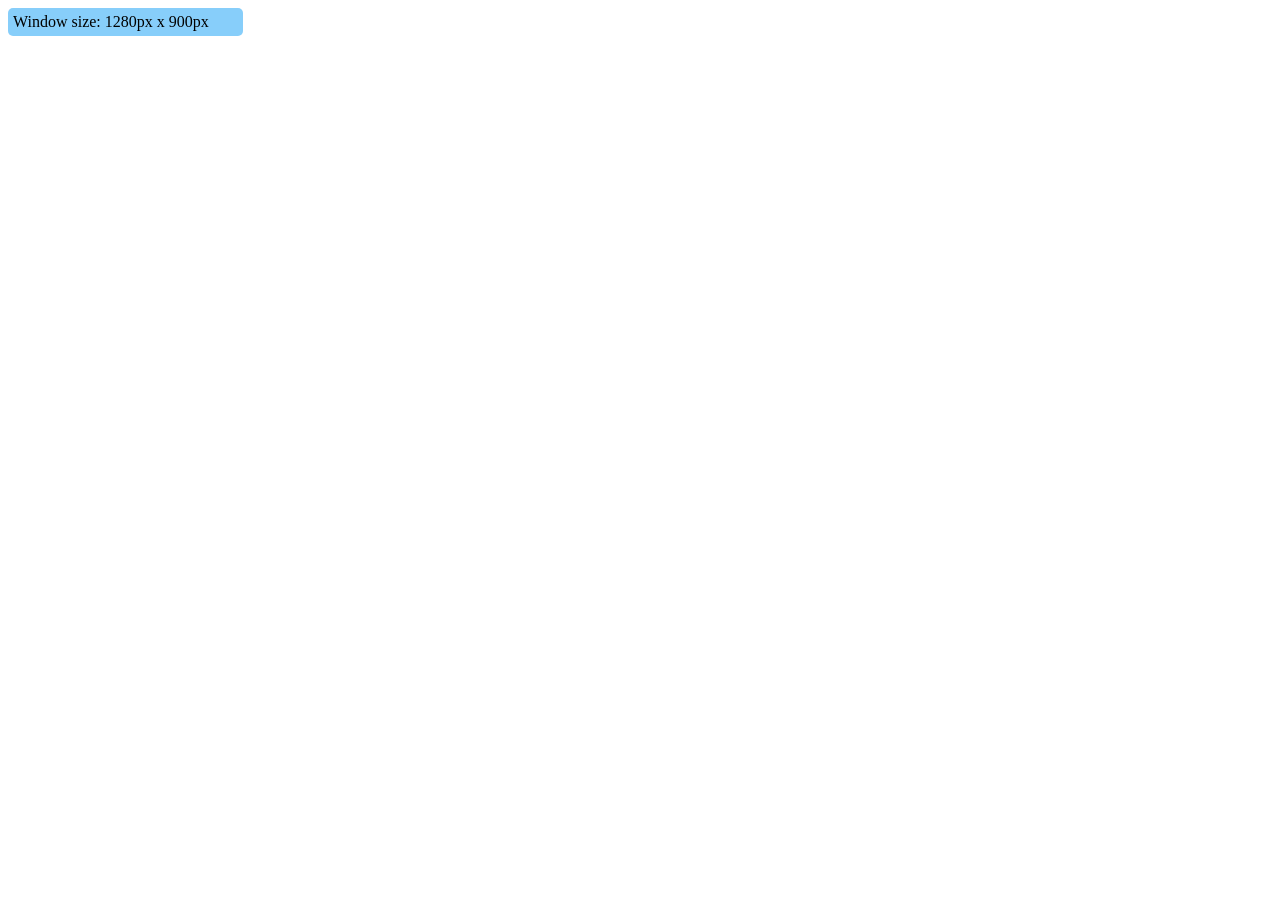
<file: docs/window-size.html>
<!DOCTYPE html>
<html lang="en">
<head>
    <title>Window Size</title>
    <style>
        #label-track {
            display: flex;
            justify-content: start;
        }
        #window-size {
            background-color: lightskyblue;
            border-radius: 5px;
            padding: 5px;
            text-align: start;
            width: 225px;
        }
    </style>
    <script>
        function updateWindowSize() {
            document.getElementById("window-size").textContent =
                `Window size: ${window.innerWidth}px x ${window.innerHeight}px`;
        }

        document.addEventListener("DOMContentLoaded", function(){
            updateWindowSize();
            window.addEventListener("resize", updateWindowSize);
        });
    </script>
    <script>
        function changeAlignment() {
            const alignSequence = {"start":"center", "center":"end", "end":"start"}
            this.style.textAlign = alignSequence[window.getComputedStyle(this).textAlign];
            this.parentElement.style.justifyContent = alignSequence[window.getComputedStyle(this.parentElement).justifyContent];
        }

        document.addEventListener("DOMContentLoaded", function(){
            document.getElementById('window-size').addEventListener('click', changeAlignment);
        });
    </script>
</head>
<body>
    <div id="label-track"><div id="window-size">Loading window size...</div></div>
</body>
</html>
</file>
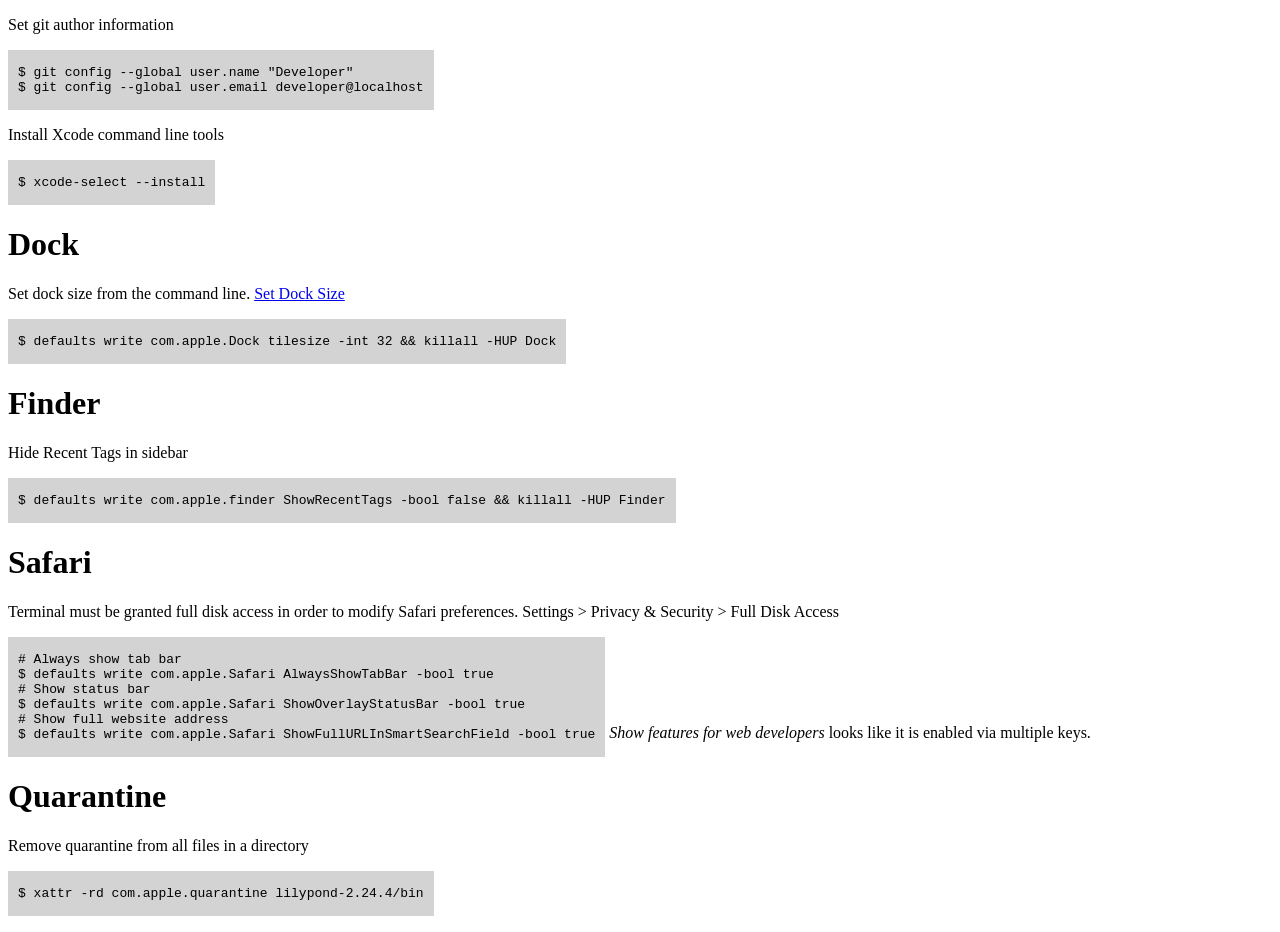
<file: docs/workstation-setup.html>
<!DOCTYPE html>
<html lang="en">
<head>
    <meta charset="UTF-8" />
    <link rel="stylesheet" href="style.css" />
    <title>Workstation setup</title>
</head>
<body>

<p>Set git author information</p>
<p><code>
$ git config --global user.name &quot;Developer&quot;
$ git config --global user.email developer@localhost
</code></p>
<p>Install Xcode command line tools</p>
<p><code>
$ xcode-select --install
</code></p>
<h1>Dock</h1>
<p>Set dock size from the command line. <a href="https://joshtronic.com/2024/12/15/set-dock-icon-size-on-macos-cli/">Set Dock Size</a></p>
<p><code>
$ defaults write com.apple.Dock tilesize -int 32 &amp;&amp; killall -HUP Dock
</code></p>
<h1>Finder</h1>
<p>Hide Recent Tags in sidebar</p>
<p><code>
$ defaults write com.apple.finder ShowRecentTags -bool false &amp;&amp; killall -HUP Finder
</code></p>
<h1>Safari</h1>
<p>Terminal must be granted full disk access in order to modify Safari preferences. Settings &gt; Privacy &amp; Security &gt; Full Disk Access</p>
<p><code>
# Always show tab bar
$ defaults write com.apple.Safari AlwaysShowTabBar -bool true
# Show status bar
$ defaults write com.apple.Safari ShowOverlayStatusBar -bool true
# Show full website address
$ defaults write com.apple.Safari ShowFullURLInSmartSearchField -bool true
</code> <em>Show features for web developers</em> looks like it is enabled via multiple keys. </p>
<h1>Quarantine</h1>
<p>Remove quarantine from all files in a directory</p>
<p><code>
$ xattr -rd com.apple.quarantine lilypond-2.24.4/bin
</code></p>

</body>
</html>
</file>
<file: docs/style.css>
code {
    background-color: lightgray;
    display: inline-block;
    padding: 0 10px 15px;
    white-space: pre;
}
</file>
